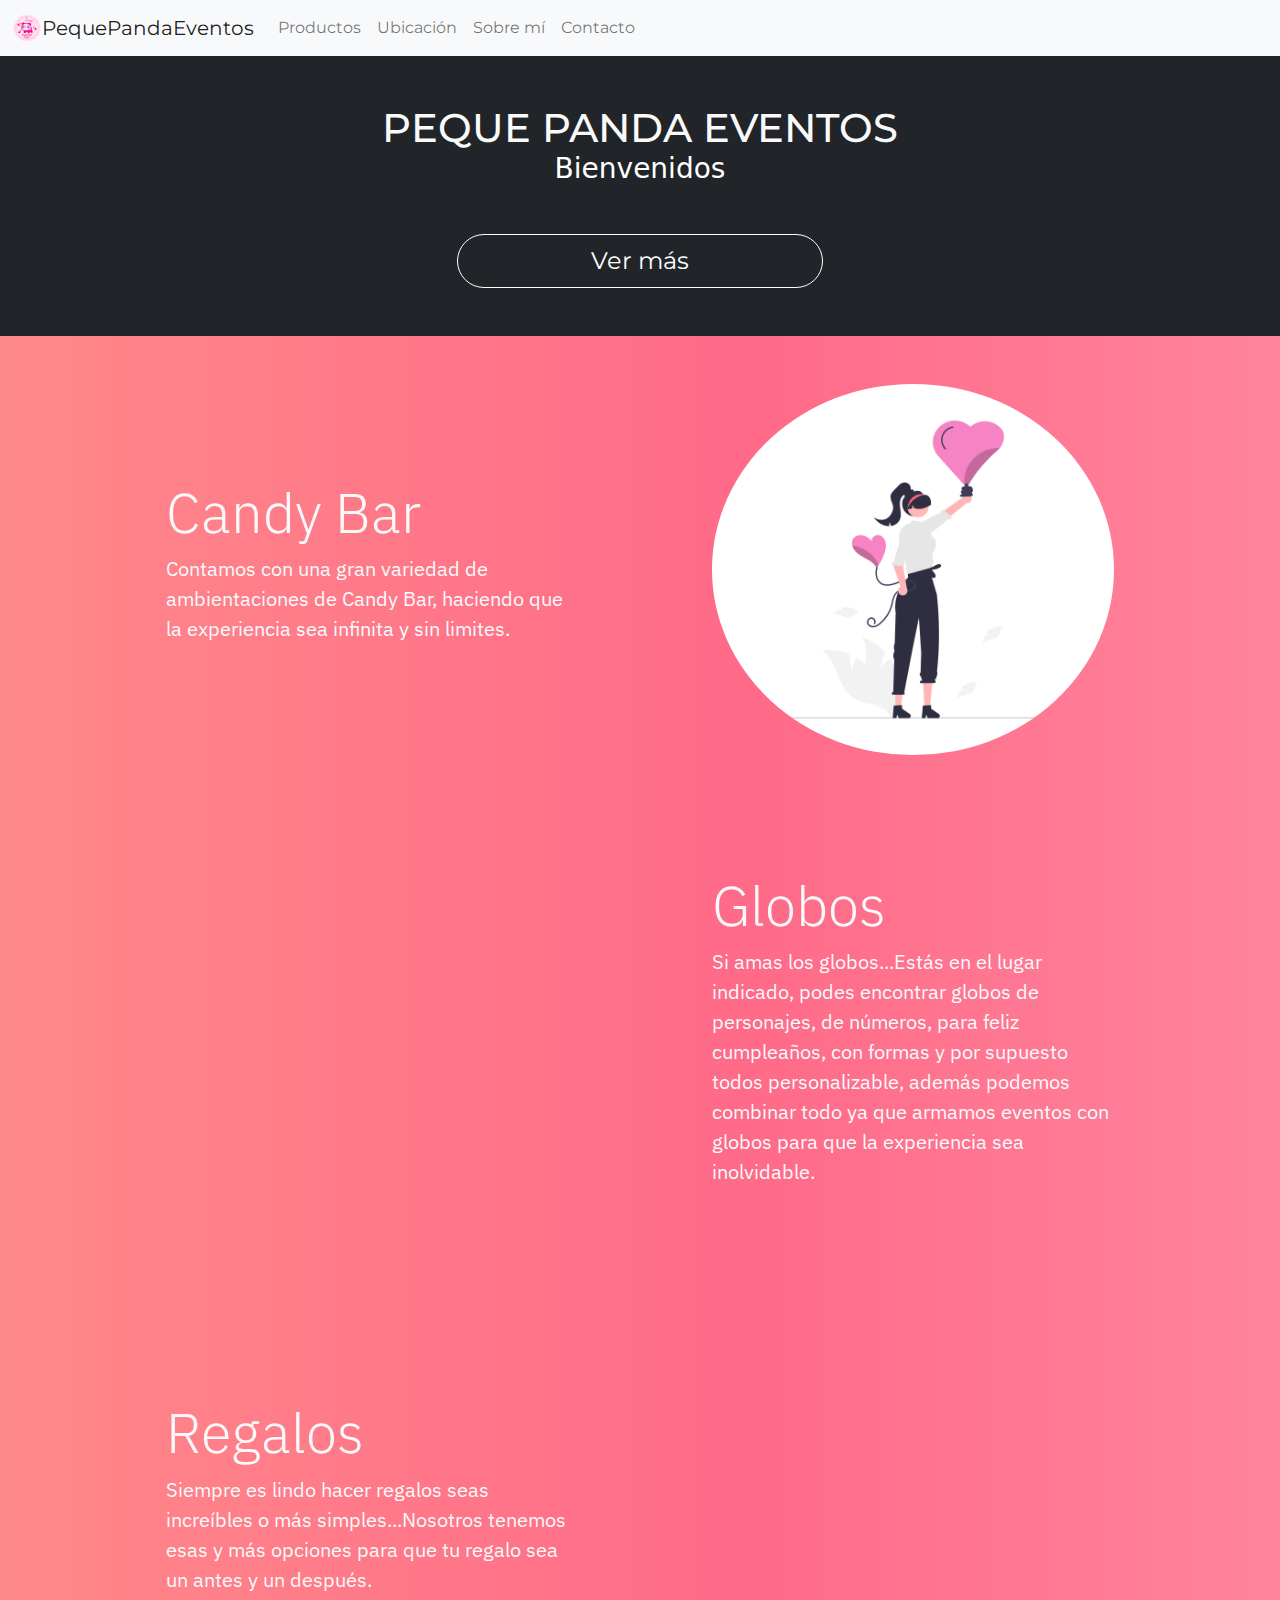
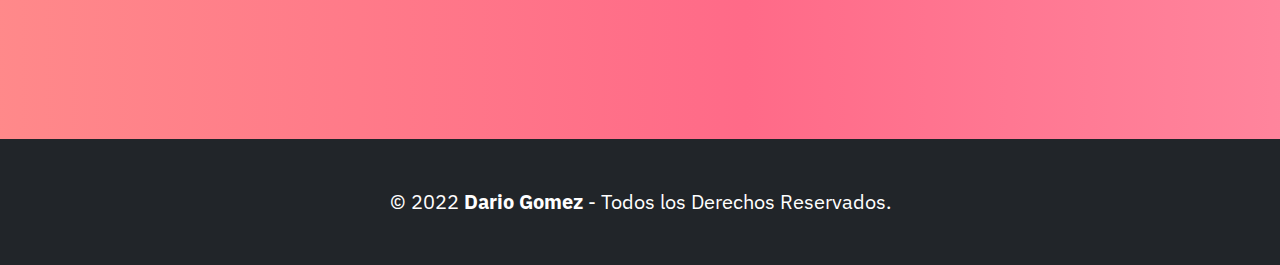
<file: index.html>
<!DOCTYPE html>
<html lang="es">
<head>
  <meta charset="UTF-8">
  <meta http-equiv="X-UA-Compatible" content="IE=edge">
  <meta name="viewport" content="width=device-width, initial-scale=1">
  <meta name="description" content="Servicio de candy bar, globos y regalos en Peque Panda Eventos">
  <meta name="keywords"  content="Candybar, regalos, eventos, globos, Buenos Aires, ambientaciones, Argentina">
  <meta name="description" content="PequePandaEventos ofrece servicios de candybar, ambientaciones de todo tipo, desayunos, globos, regalos y mucho más. Obtene experiencias inolvidables para vos, para tu familia, amor o amigos.">
  <link rel="shortcut icon" href="./media/img/favicon.ico">
  <link rel="preconnect" href="https://fonts.googleapis.com">
  <link rel="preconnect" href="https://fonts.gstatic.com" crossorigin>
  <link href="https://fonts.googleapis.com/css2?family=IBM+Plex+Sans&family=Montserrat:wght@800&display=swap" rel="stylesheet">
  <link href="https://unpkg.com/aos@2.3.1/dist/aos.css" rel="stylesheet">
  <link rel="stylesheet" href="./css/bootstrap.min.css">
  <link rel="stylesheet" href="./css/estilo.css">
  <title>PequePandaEventos-Inicio</title>
</head>
<body>
  <!-- Header-->
  <header>
    <nav class="navbar navbar-expand-lg navbar-light bg-light">
      <div class="container-fluid">
        <img src="./media/img/LOGO.png" width="30" height="30" alt="logo peque panda eventos">
        <a class="navbar-brand" href="./index2.html">PequePandaEventos</a>
        <button class="navbar-toggler" type="button" data-bs-toggle="collapse" data-bs-target="#navbarNavDropdown" aria-controls="navbarNavDropdown" aria-expanded="false" aria-label="Toggle navigation">
          <span class="navbar-toggler-icon"></span>
        </button>
        <div class="collapse navbar-collapse" id="navbarNavDropdown">
          <ul class="navbar-nav">
            <li class="nav-item">
              <a class="nav-link" href="./pages/productos.html">Productos</a>
            </li>
            <li class="nav-item">
              <a class="nav-link" href="./pages/ubicacion.html">Ubicación</a>
            </li>
            <li class="nav-item">
              <a class="nav-link" href="./pages/sobremi.html">Sobre mí</a>
            </li>
            <li class="nav-item">
              <a class="nav-link" href="./pages/contacto.html">Contacto</a>
            </li>
          </ul>
        </div>
      </div>
    </nav>
  </header>
  <main>
     <div class="masthead text-center text-white py-5 bg-dark">
      <div class="masthead-content">
          <div class="container px-5">
              <h1 class="masthead-heading mb-0">PEQUE PANDA EVENTOS</h1>
              <h3 class="masthead-subheading mb-0">Bienvenidos</h3>
              <a class="boton btn btn-primary btn-xl rounded-pill mt-5" href="#scroll">Ver más</a>
          </div>
      </div>
      <div class="bg-circle-1 bg-circle"></div>
      <div class="bg-circle-2 bg-circle"></div>
      <div class="bg-circle-3 bg-circle"></div>
      <div class="bg-circle-4 bg-circle"></div>
     </div>
  <!-- Content section 1-->
  <section id="scroll">
      <div class="container px-5">
          <div class="row gx-5 align-items-center">
              <div class="col-lg-6 order-lg-2">
                  <div class="p-5"><img data-aos="fade-left" data-aos-duration="1000" class="img-fluid rounded-circle" src="./media/img/candybar.png" alt="Imagen de candy bar" /></div>
              </div>
              <div class="col-lg-6 order-lg-1">
                  <div class="p-5">
                      <h2 class="display-4">Candy Bar</h2>
                      <p class="text-light">Contamos con una gran variedad de ambientaciones de Candy Bar, haciendo que la experiencia sea infinita y sin limites.</p>
                  </div>
              </div>
          </div>
      </div>
  </section>
  <!-- Content section 2-->
  <section>
      <div class="container px-5">
          <div class="row gx-5 align-items-center">
              <div class="col-lg-6">
                  <div class="p-5"><img data-aos="fade-right" data-aos-duration="1000" class="img-fluid rounded-circle" src="./media/img/globos.png" alt="Imagen de globos" /></div>
              </div>
              <div class="col-lg-6">
                  <div class="p-5">
                      <h2 class="display-4">Globos</h2>
                      <p class="text-light">Si amas los globos...Estás en el lugar indicado, podes encontrar globos de personajes, de números, para feliz cumpleaños, con formas y por supuesto todos personalizable, además podemos combinar todo ya que armamos eventos con globos para que la experiencia sea inolvidable.</p>
                  </div>
              </div>
          </div>
      </div>
  </section>
  <!-- Content section 3-->
  <section>
      <div class="container px-5">
          <div class="row gx-5 align-items-center">
              <div class="col-lg-6 order-lg-2">
                  <div class="p-5"><img data-aos="fade-left" data-aos-duration="1000" class="img-fluid rounded-circle" src="./media/img/regalos.png" alt="imagen de regalo" /></div>
              </div>
              <div class="col-lg-6 order-lg-1">
                  <div class="p-5">
                      <h2 class="display-4">Regalos</h2>
                      <p class="text-light">Siempre es lindo hacer regalos seas increíbles o más simples...Nosotros tenemos esas y más opciones para que tu regalo sea un antes y un después.</p>
                  </div>
              </div>
          </div>
      </div>
  </section>
  </main>
  <!-- Footer-->
  <footer class="py-5 bg-dark">
    <div class="container"><p class="m-0 text-center text-white">&copy; 2022 <b>Dario Gomez</b> - Todos los Derechos Reservados.</p></div>
</footer>
      <script src="https://cdn.jsdelivr.net/npm/bootstrap@5.0.1/dist/js/bootstrap.bundle.min.js" integrity="sha384-gtEjrD/SeCtmISkJkNUaaKMoLD0//ElJ19smozuHV6z3Iehds+3Ulb9Bn9Plx0x4" crossorigin="anonymous">
      </script>
      <script src="https://unpkg.com/aos@2.3.1/dist/aos.js"></script>
      <script>
        AOS.init();
      </script>
  </body>
</html>
</file>
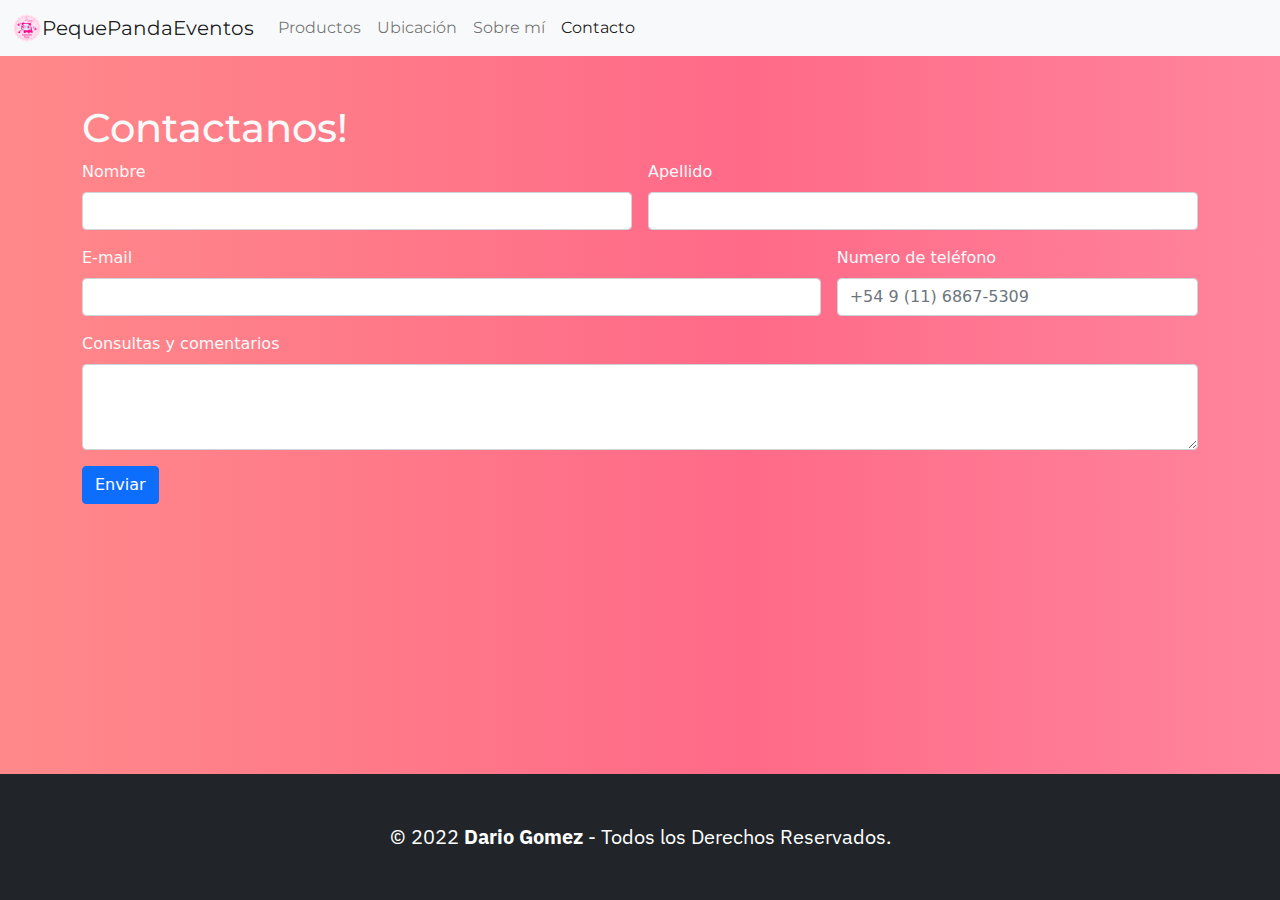
<file: pages/contacto.html>
<!DOCTYPE html>
<html lang="es">
<head>
    <meta charset="UTF-8">
    <meta http-equiv="X-UA-Compatible" content="IE=edge">
    <meta name="viewport" content="width=device-width, initial-scale=1">
    <meta name="description" content="Contactese con el equipo de Peque Panda Eventos">
    <meta name="keywords"  content="Candybar, regalos, eventos, globos, Buenos Aires, ambientaciones, Argentina">
    <meta name="description" content="PequePandaEventos ofrece servicios de candybar, ambientaciones de todo tipo, desayunos, globos, regalos y mucho más. Obtene experiencias inolvidables para vos, para tu familia, amor o amigos.">
    <link rel="shortcut icon" href="../media/img/favicon.ico">
    <link href="https://cdn.jsdelivr.net/npm/bootstrap@5.0.1/dist/css/bootstrap.min.css" rel="stylesheet" integrity="sha384-+0n0xVW2eSR5OomGNYDnhzAbDsOXxcvSN1TPprVMTNDbiYZCxYbOOl7+AMvyTG2x" crossorigin="anonymous">
    <link rel="preconnect" href="https://fonts.googleapis.com">
    <link rel="preconnect" href="https://fonts.gstatic.com" crossorigin>
    <link href="https://fonts.googleapis.com/css2?family=IBM+Plex+Sans&family=Montserrat:wght@800&display=swap" rel="stylesheet">
    <link rel="stylesheet" href="../css/bootstrap.min.css">
    <link rel="stylesheet" href="../css/estilo.css">

    <title>PequePandaEventos-Contacto</title>
</head>
<body>
    <header>
        <nav class="navbar navbar-expand-lg navbar-light bg-light">
            <div class="container-fluid">
              <img src="../media/img/LOGO.png" width="30" height="30" alt="logo peque panda eventos">
              <a class="navbar-brand" href="../index.html">PequePandaEventos</a>
              <button class="navbar-toggler" type="button" data-bs-toggle="collapse" data-bs-target="#navbarNavDropdown" aria-controls="navbarNavDropdown" aria-expanded="false" aria-label="Toggle navigation">
                <span class="navbar-toggler-icon"></span>
              </button>
              <div class="collapse navbar-collapse" id="navbarNavDropdown">
                <ul class="navbar-nav">
                  <li class="nav-item">
                    <a class="nav-link" href="./productos.html">Productos</a>
                  </li>
                  <li class="nav-item">
                    <a class="nav-link" href="./ubicacion.html">Ubicación</a>
                  </li>
                  <li class="nav-item">
                    <a class="nav-link" href="./sobremi.html">Sobre mí</a>
                  </li>
                  <li class="nav-item">
                    <a class="nav-link active" href="./contacto.html">Contacto</a>
                  </li>
                </ul>
              </div>
            </div>
          </nav>
    </header>
    <main class="container mt-5">
        <h1>Contactanos!</h1>
        <form class="row g-3">
          <div class="col-md-6 text-light">
            <label for="firstName" class="form-label">Nombre</label>
            <input type="text" class="form-control" id="nombre" required>
          </div>
          <div class="col-md-6 text-light">
            <label for="lastName" class="form-label">Apellido</label>
            <input type="text" class="form-control" id="apellido" required>
          </div>
          <div class="col-md-8 text-light">
            <label for="emailInfo" class="form-label">E-mail</label>
            <input type="email" class="form-control" id="emailInfo" required>
          </div>
          <div class="col-md-4 text-light">
            <label for="phoneNumber" class="form-label">Numero de teléfono</label>
            <input type="text" class="form-control" id="numerodetelefono" placeholder="+54 9 (11) 6867-5309">
          </div>
          <div class="col-md-12 text-light">
            <label for="comments" class="form-label">Consultas y comentarios</label>
            <textarea class="form-control" id="comments" rows="3" required></textarea>
          </div>
          <div class="col-md-12 text-light">
            <button type="submit" class="btn btn-primary">Enviar</button>
          </div>
        </form>
    </main>
  <!-- Footer-->
  <footer class="py-5 bg-dark fixed-bottom">
    <div class="container"><p class="m-0 text-center text-white">&copy; 2022 <b>Dario Gomez</b> - Todos los Derechos Reservados.</p></div>
</footer>
    <script src="https://cdn.jsdelivr.net/npm/bootstrap@5.0.1/dist/js/bootstrap.bundle.min.js" integrity="sha384-gtEjrD/SeCtmISkJkNUaaKMoLD0//ElJ19smozuHV6z3Iehds+3Ulb9Bn9Plx0x4" crossorigin="anonymous"></script
</body>
</html>
</file>
<file: css/estilo.css>
* {
	margin: 0;
	padding: 0;
	box-sizing: border-box;
}
body{
    background-color: #FF9A8B;
    background-image: linear-gradient(90deg, #FF9A8B 0%, #FF6A88 55%, #FF99AC 100%);
    background-attachment: scroll;
    background-repeat: no-repeat;
    background-position: center top;
    background-size: 165%;
    min-height: 100vh;
}
h1{
    font-family: 'Montserrat', sans-serif;
    color: #f9f9f9;
}
a{
    font-family: 'Montserrat', sans-serif;
    color: #f9f9f9;
}
p{
    font-family: 'IBM Plex Sans', sans-serif;
    font-size: 20px;
}
h2{
    font-family: 'IBM Plex Sans', sans-serif;
    color: #f9f9f9;
}

/** header **/
header .navbar-brand {
    transition: 0.3s
}
header .navbar-brand:hover {
    transform: translateY(-10px);
}

header .nav-item {
    transition: 0.3s
}
header .nav-item:hover {
    transform: translateY(-10px);
}


/** main **/
main .boton {
    background-color: transparent;
    color: #fff;
    padding: .5rem 1rem;
    border: 1px solid #fff;
    font-size: 1.5rem;
    width: 35%;
    transition: 0.3s
}
main .boton:hover{
    transform: translateY(-10px);
    background-color: #fff;
    color: #000
}

/** mapa **/

.map-responsive{
    overflow:hidden;
    padding-bottom: 765px;
    position:relative;
	height:0;
}

.map-responsive iframe{
    padding: 2rem;
	height: 100%;
	width:100%;
	position:absolute;
}

/*--  large devices, desktops, 1200px y +  --*/
@media (max-width: 1200px) {
	body {
		font-size: 14px;
	}
}

/*--  large devices desktops, 992px y +  --*/
@media (max-width: 992px) {}

/*--  medium devices, tablets, 768px y +  --*/
@media (max-width: 768px) {}

/*--  small devices, phones, 576px y +  --*/
@media (max-width: 576px) {
    footer {
        font-size: 12px;
    }
}
</file>
